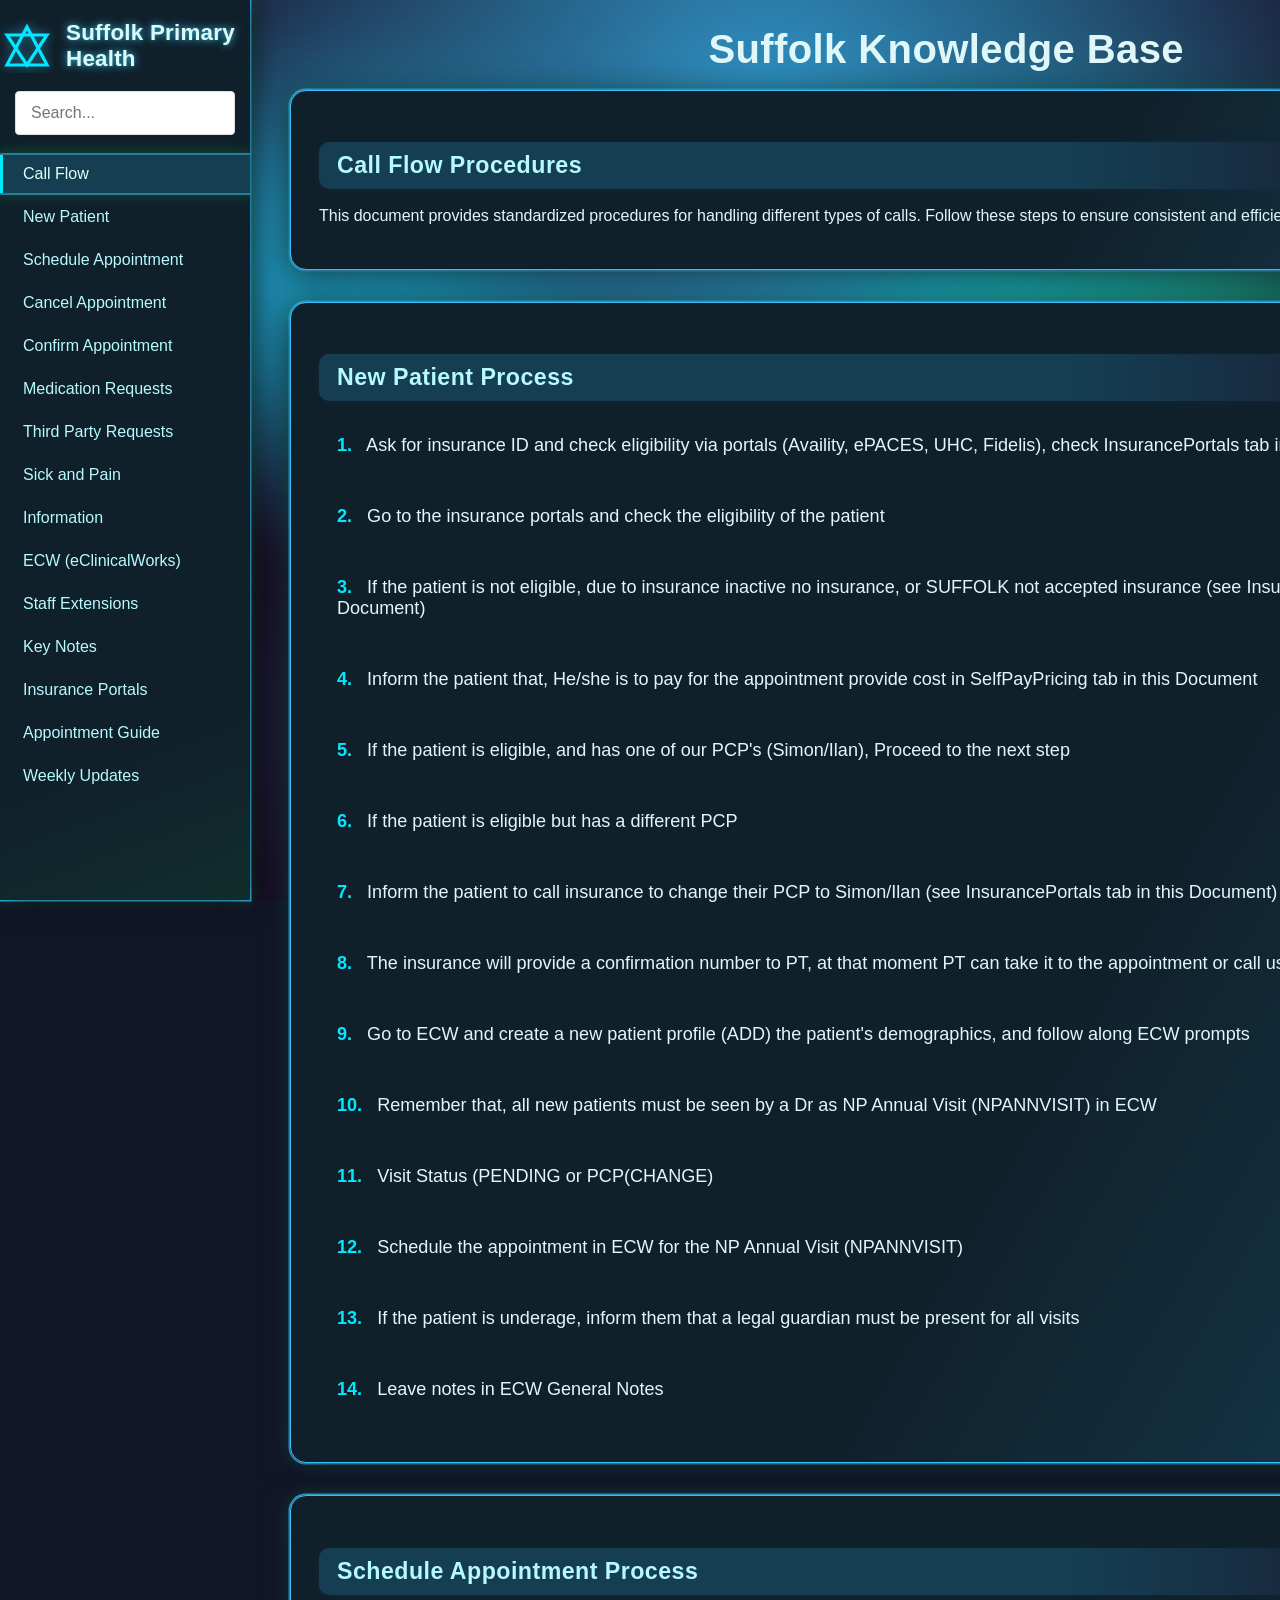
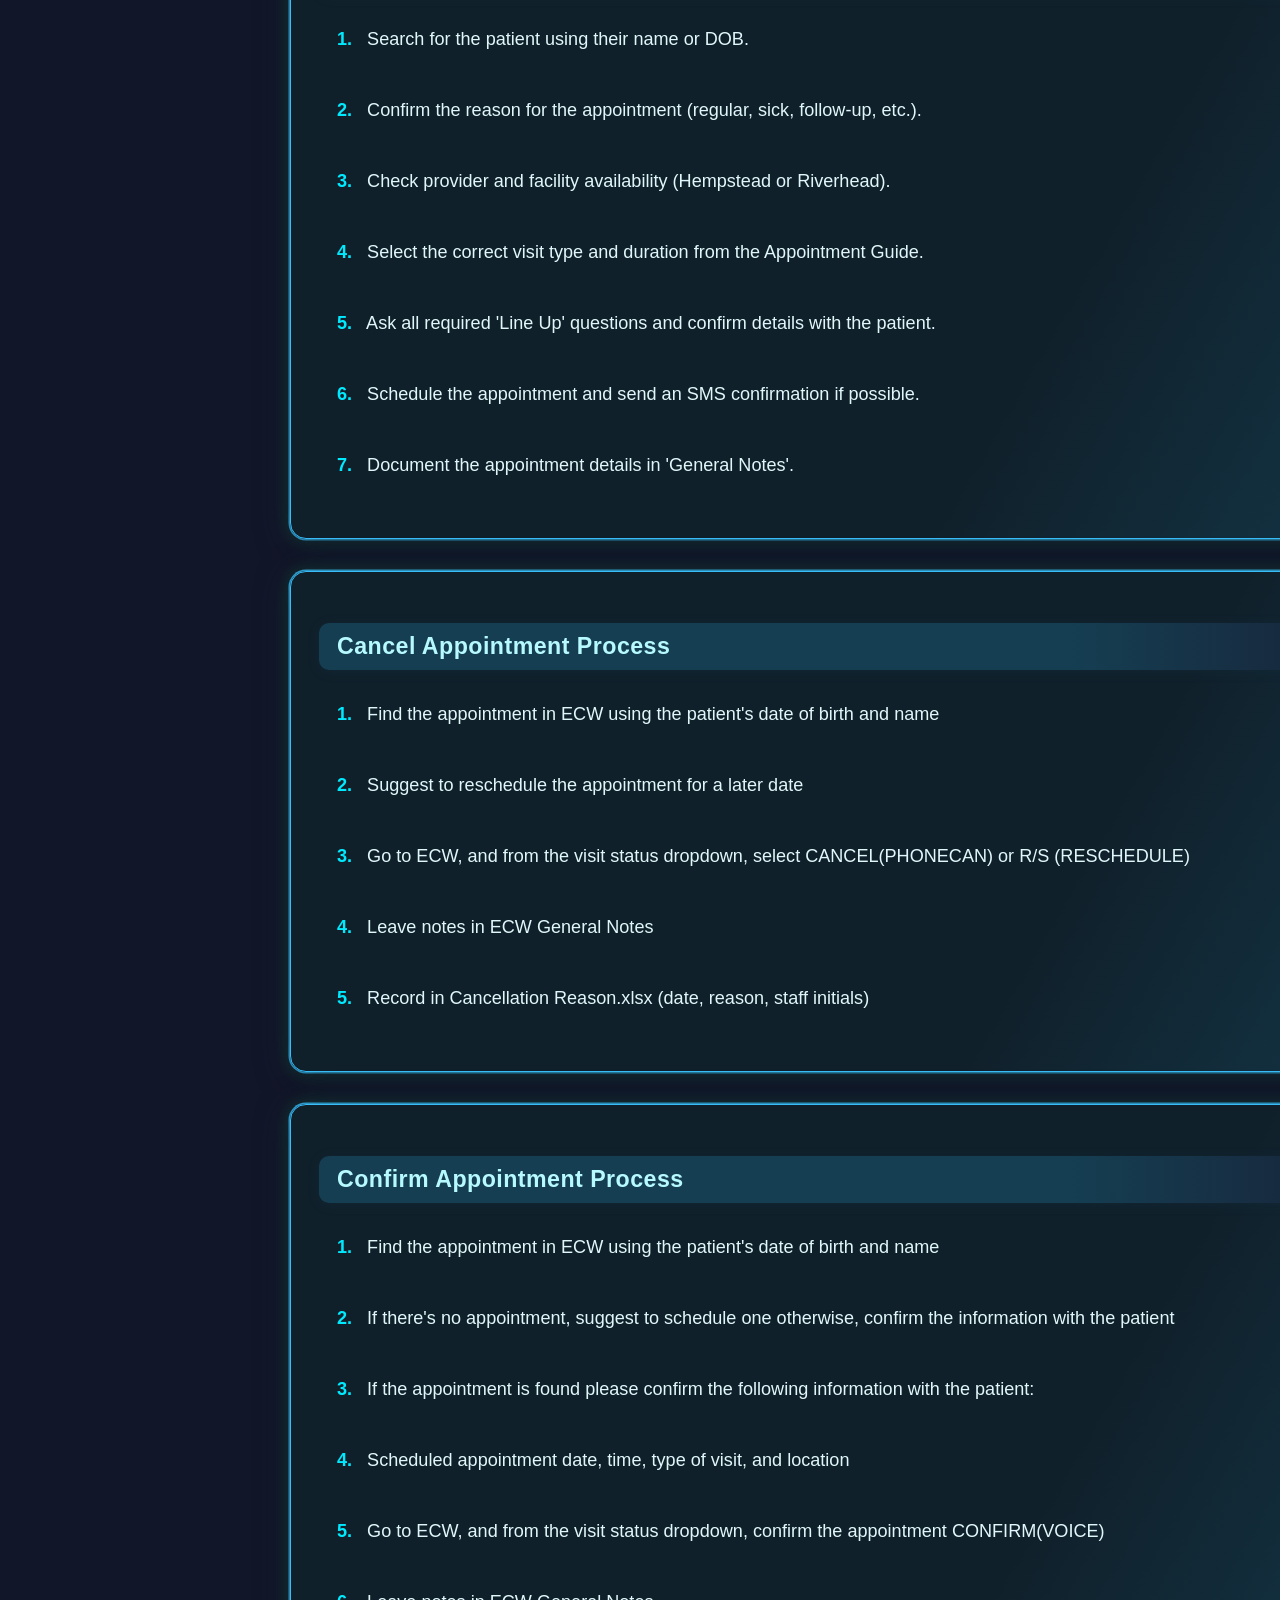
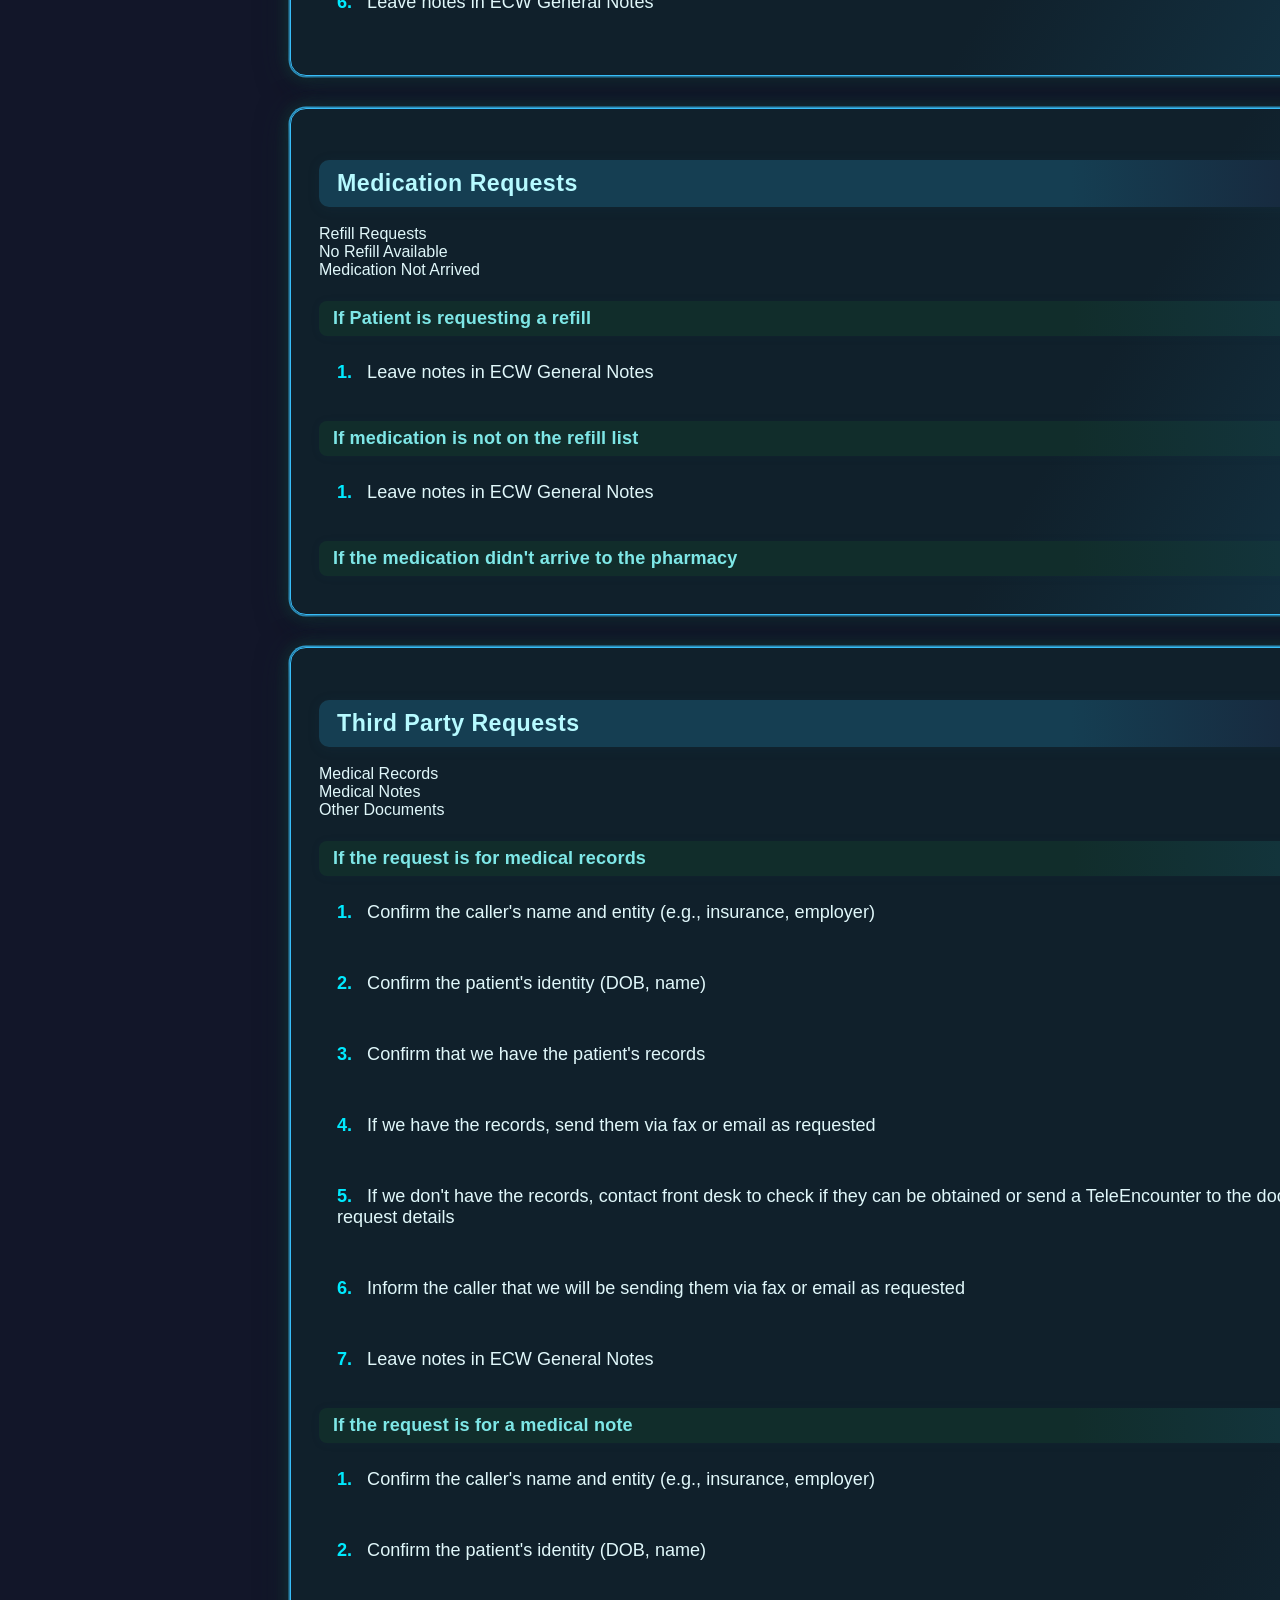
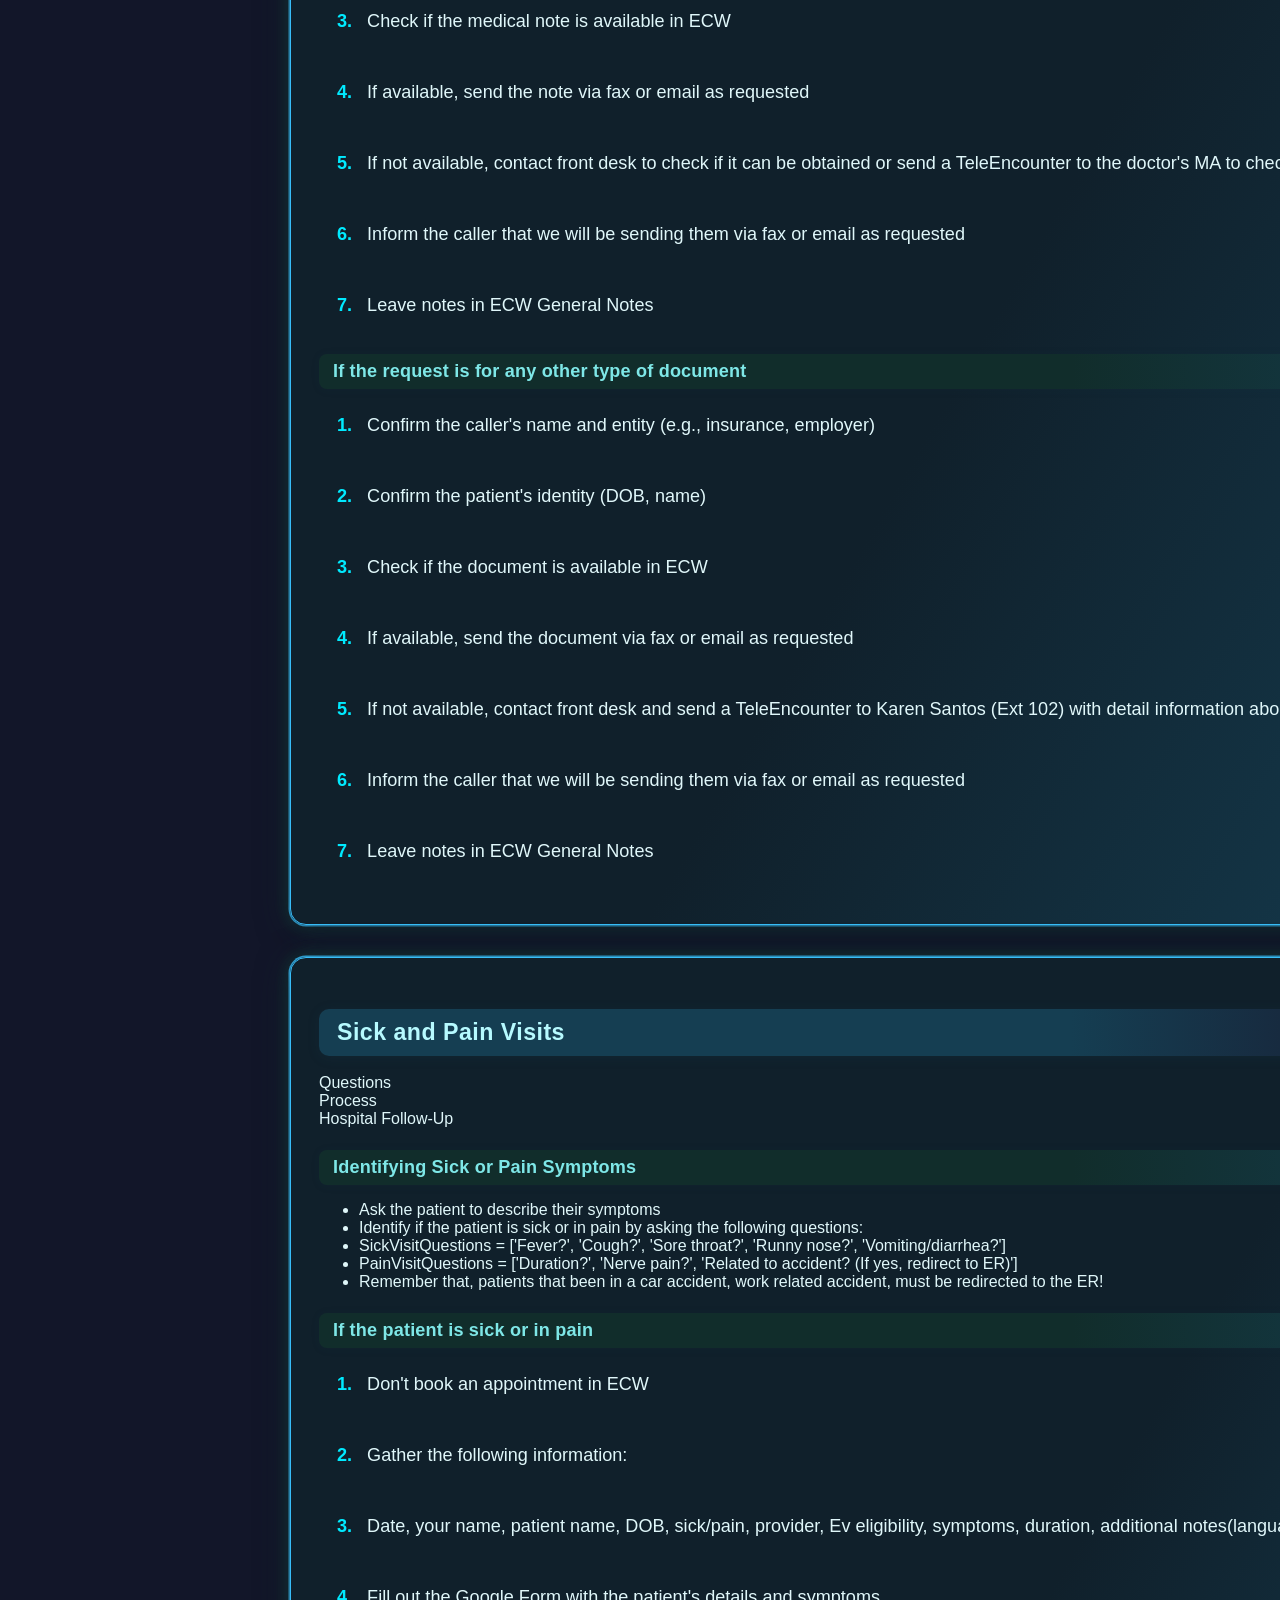
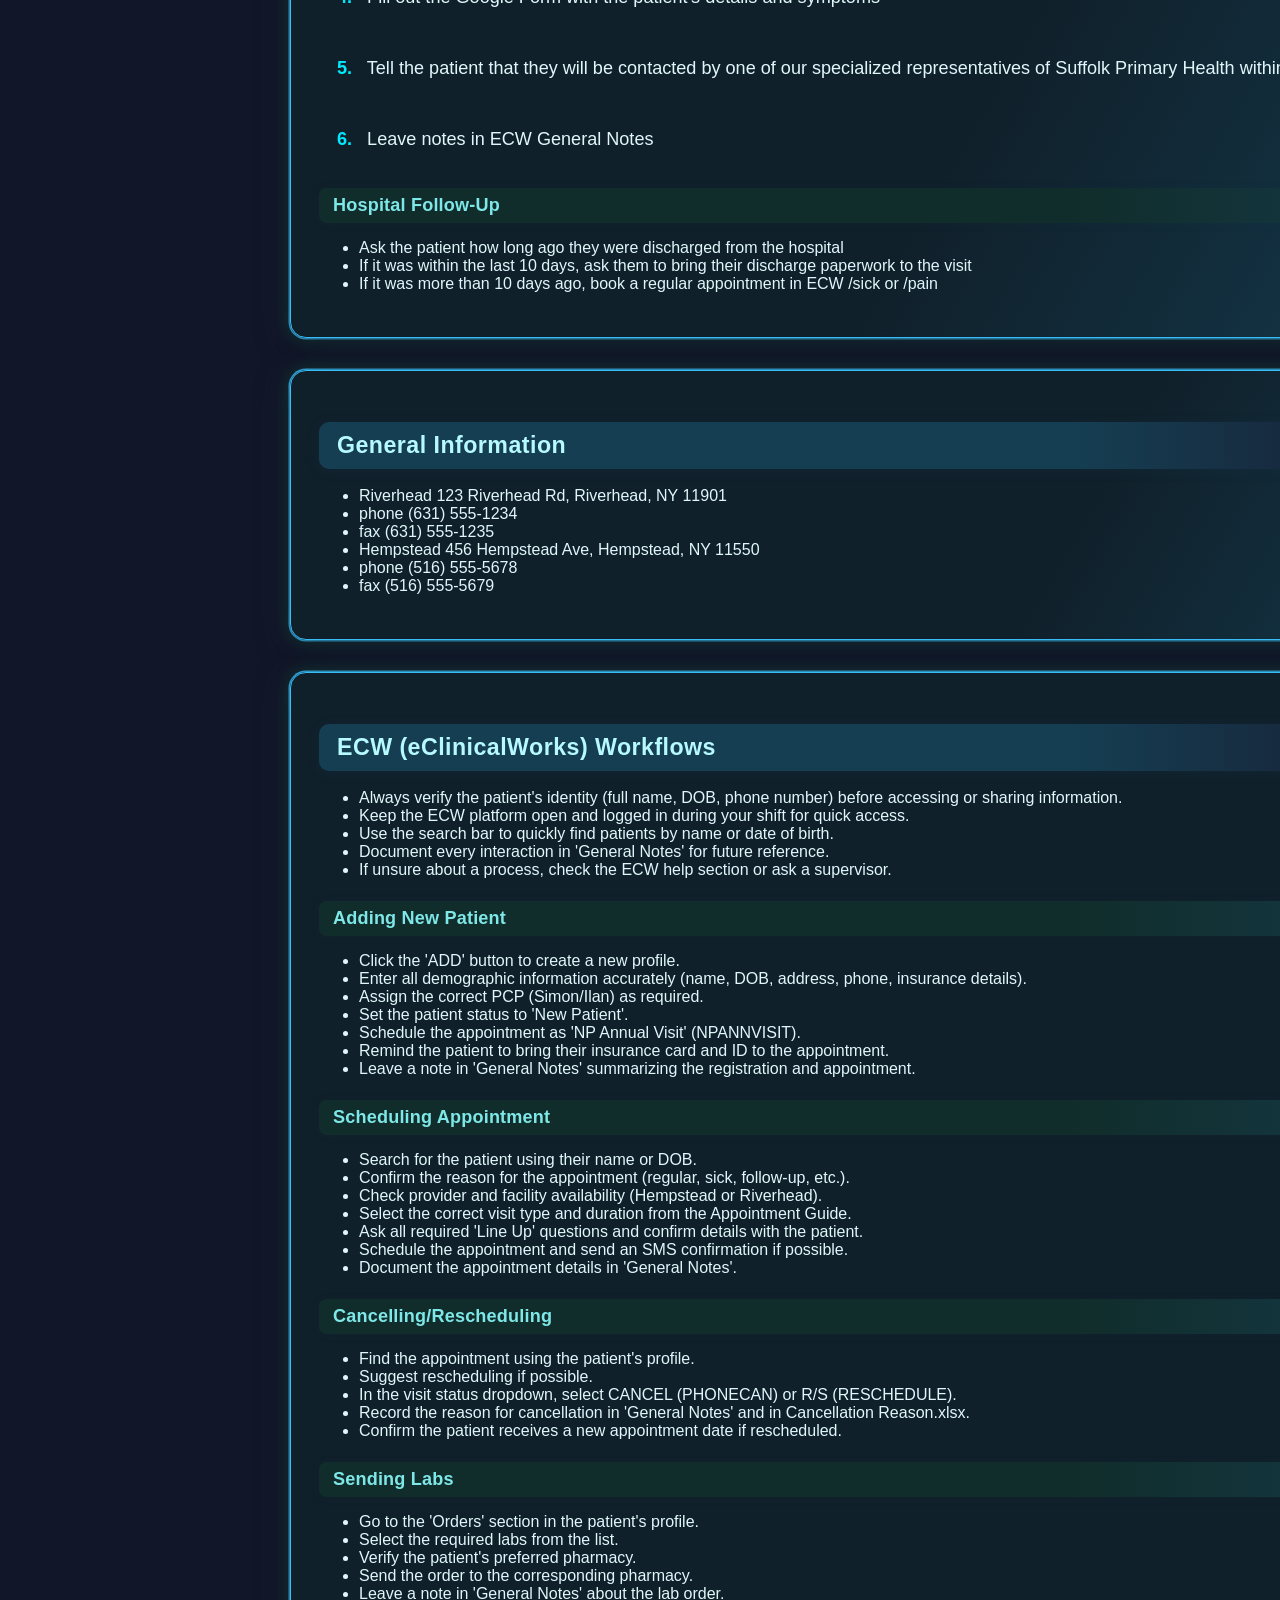
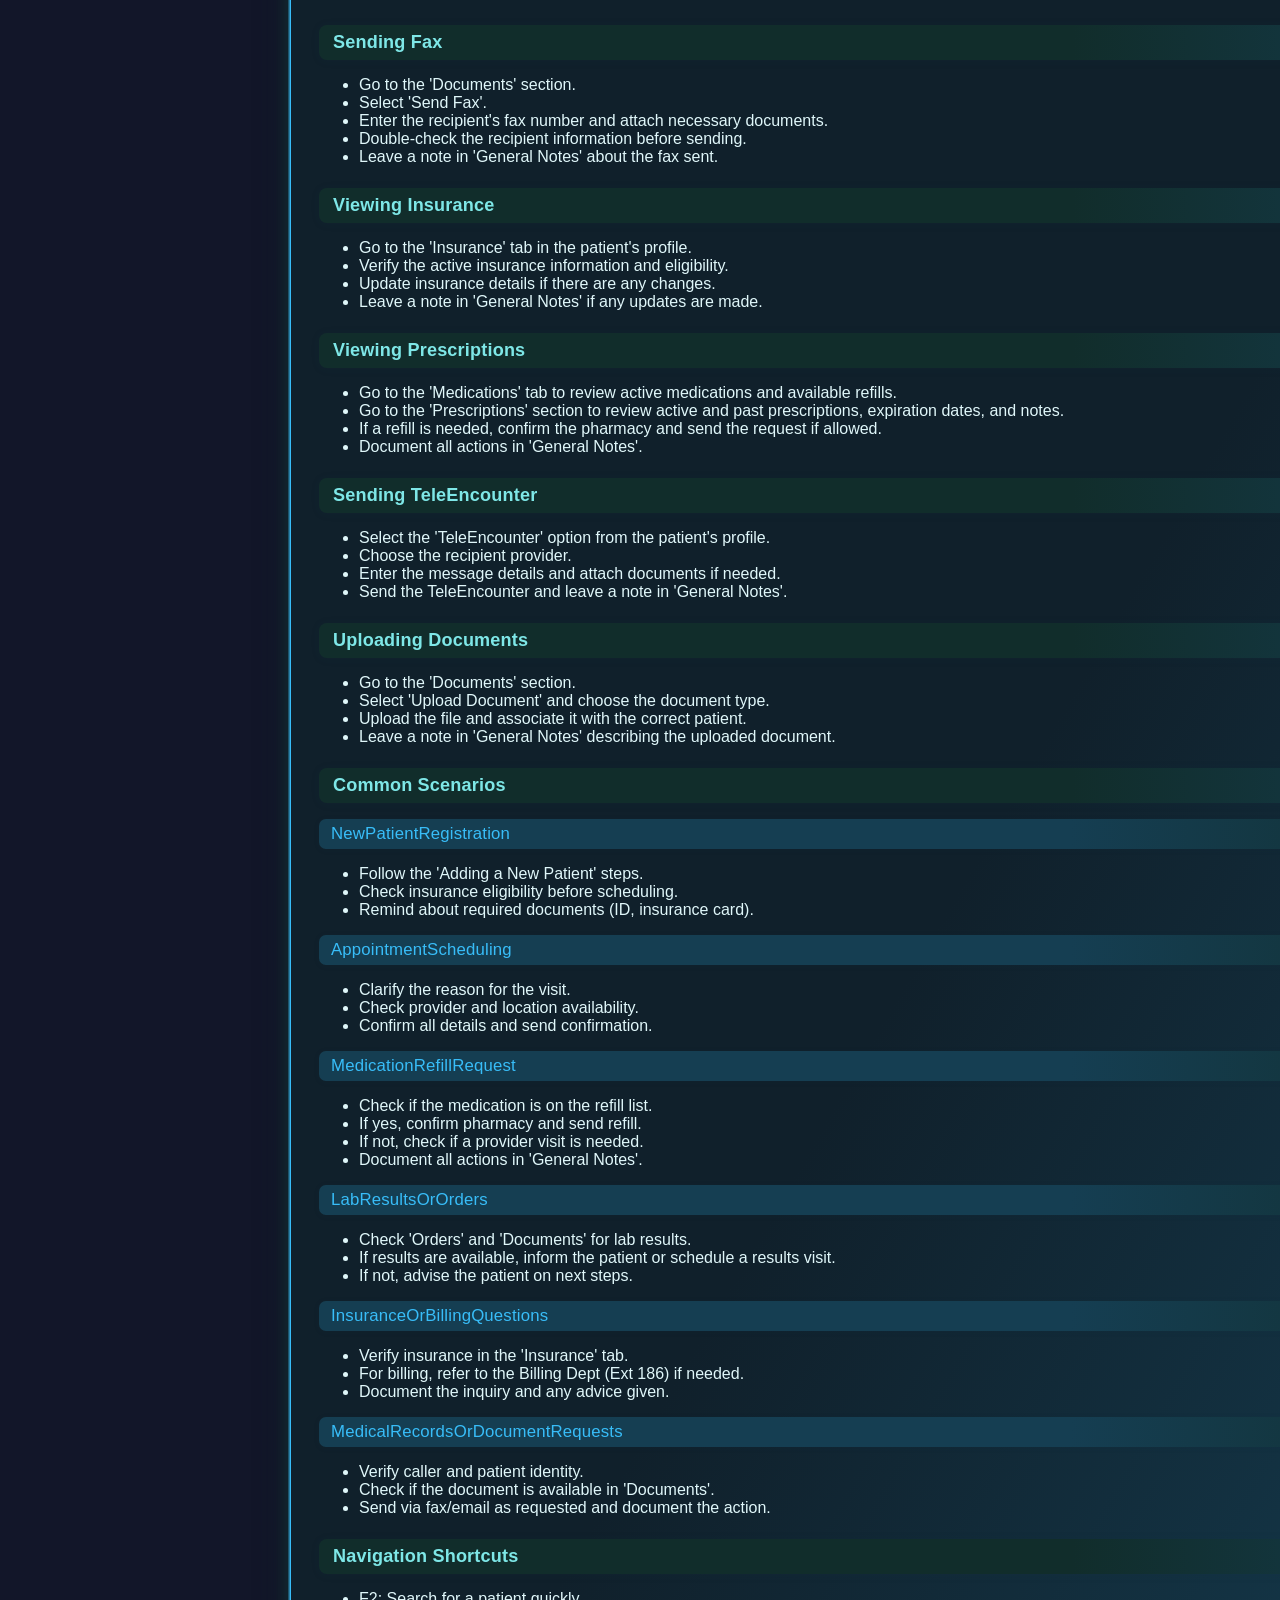
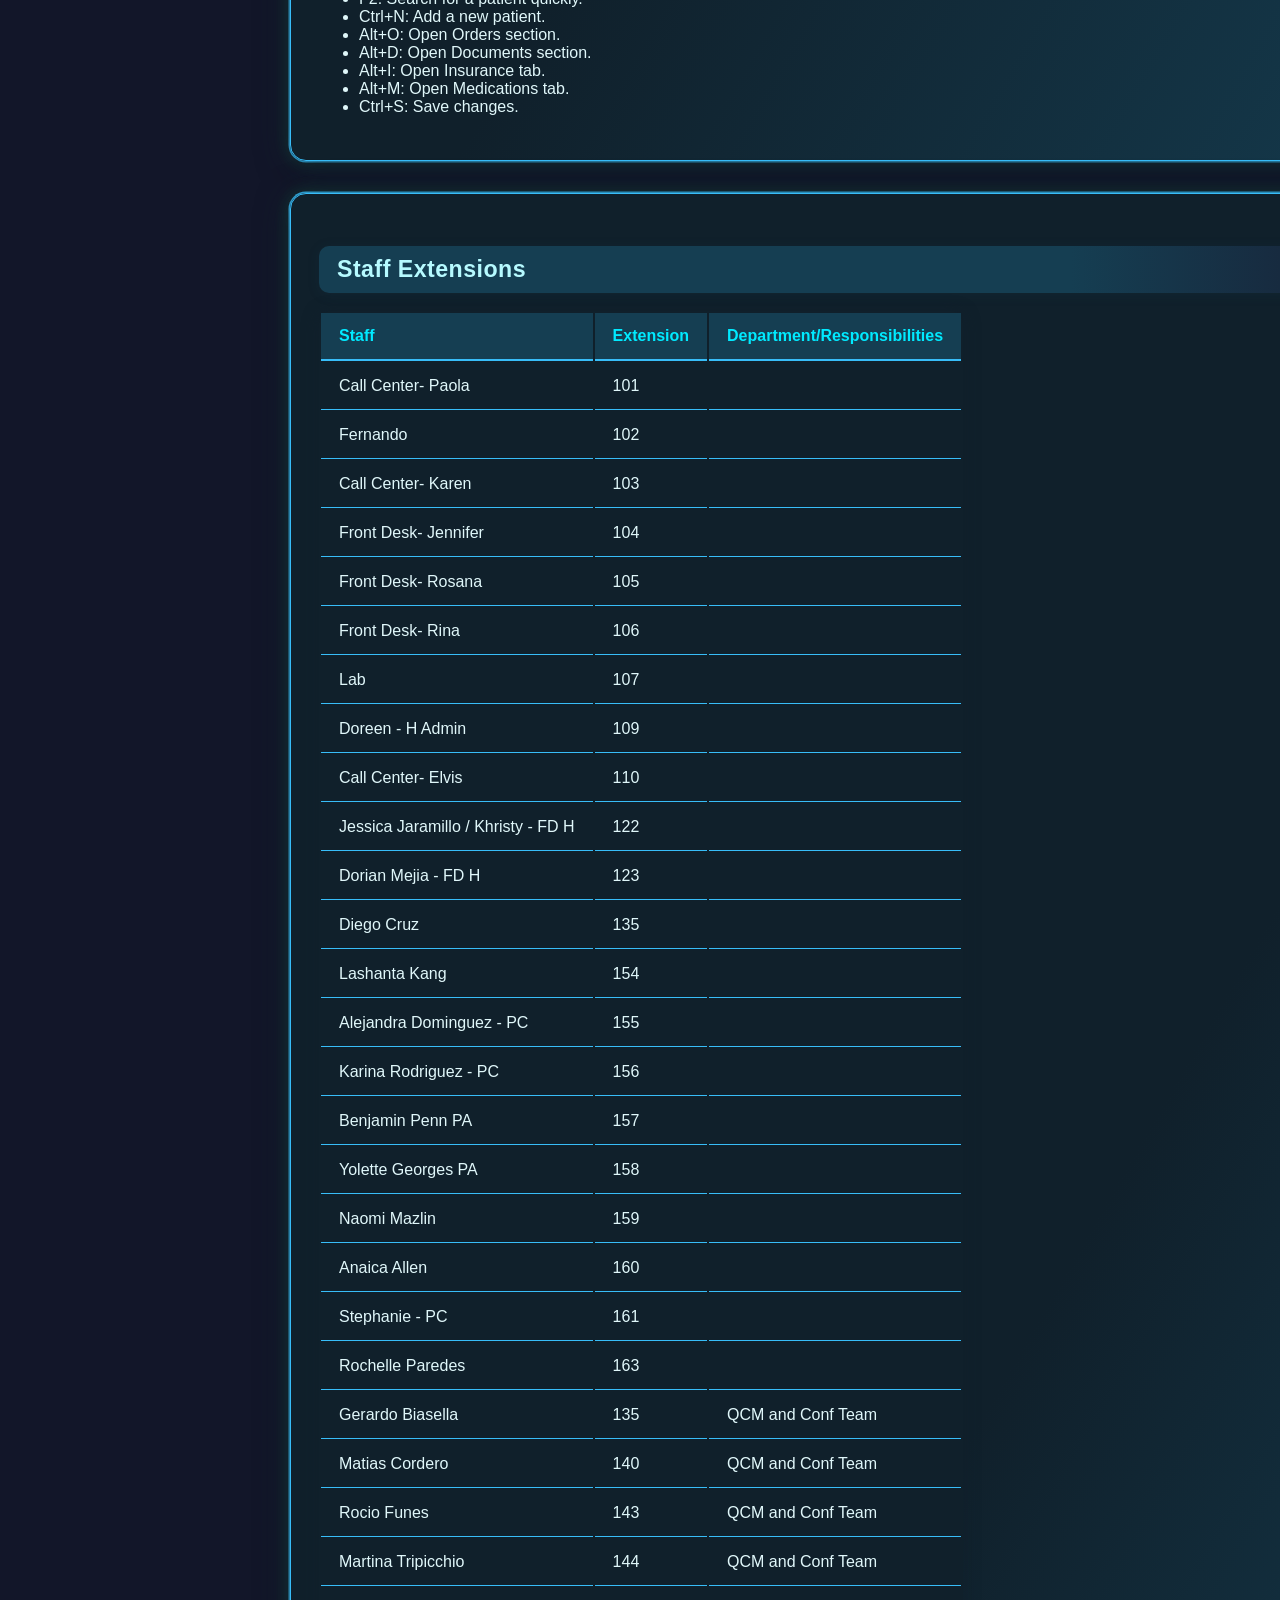
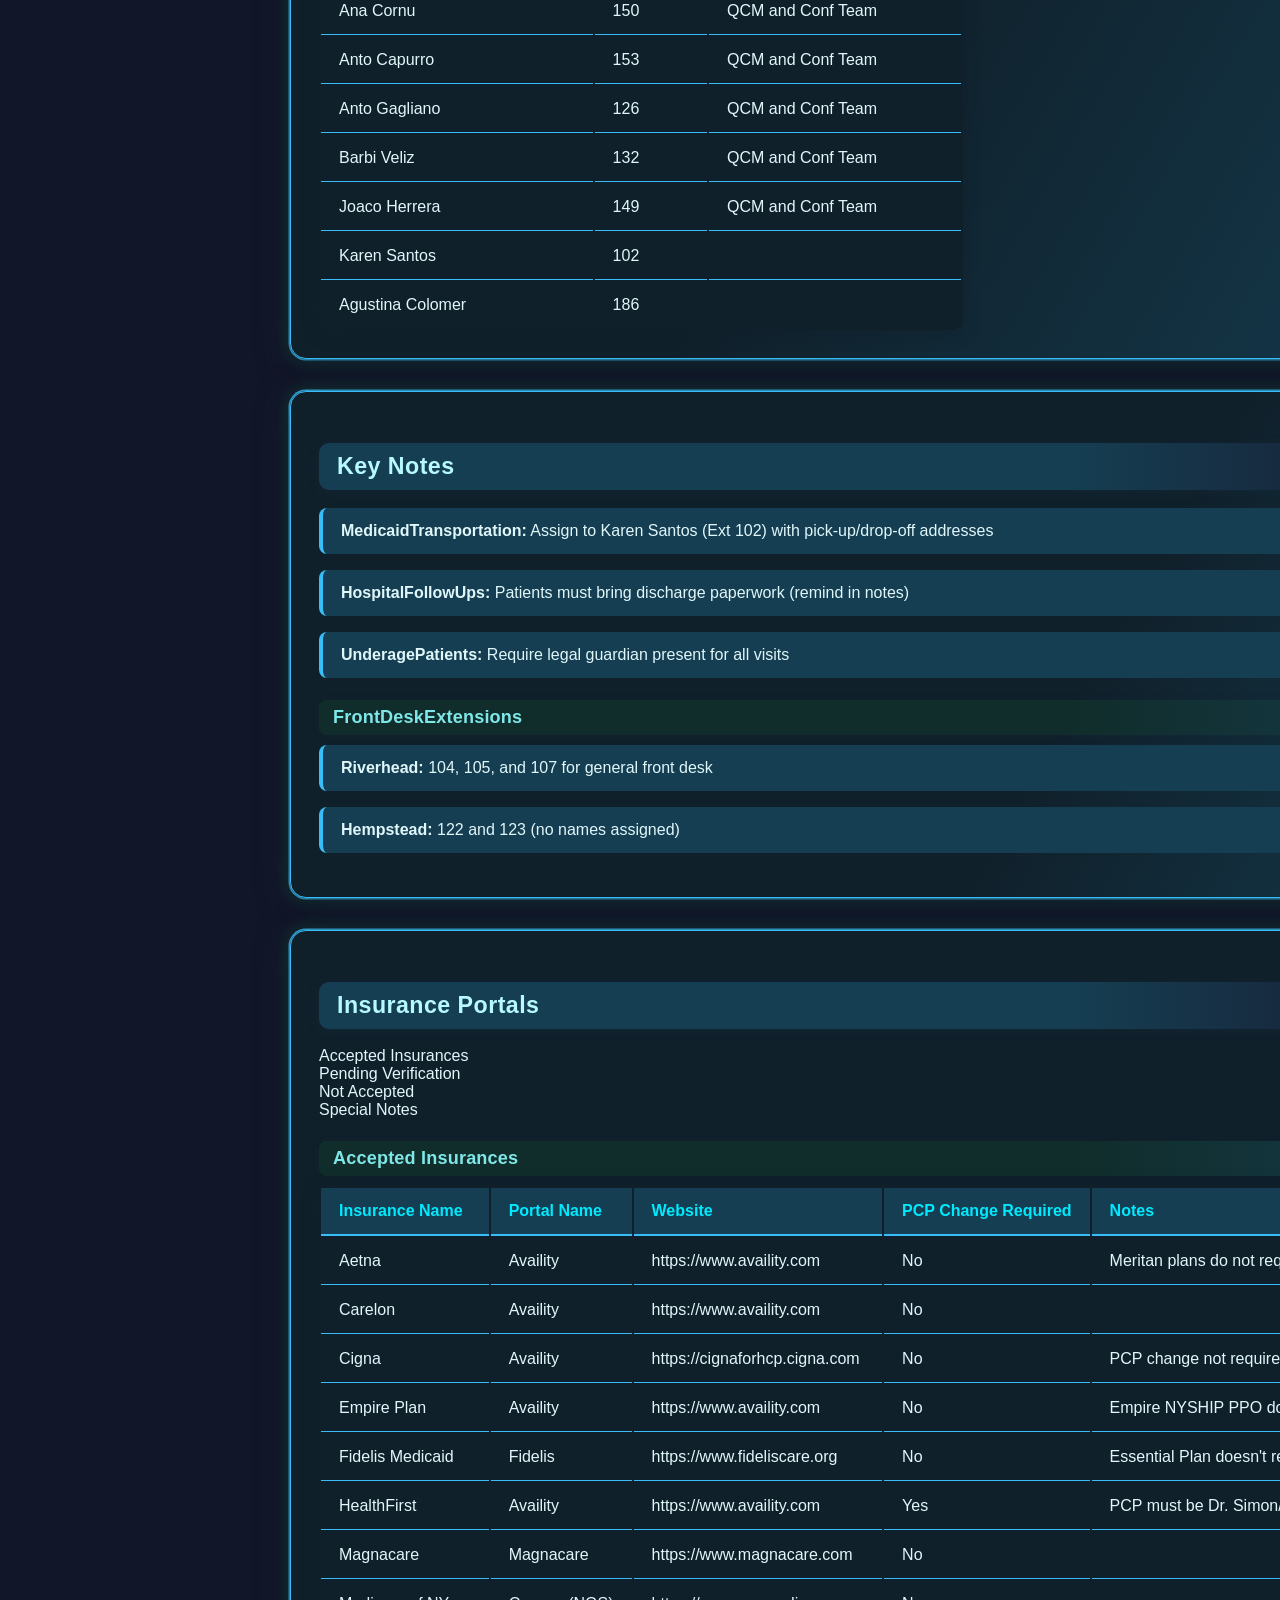
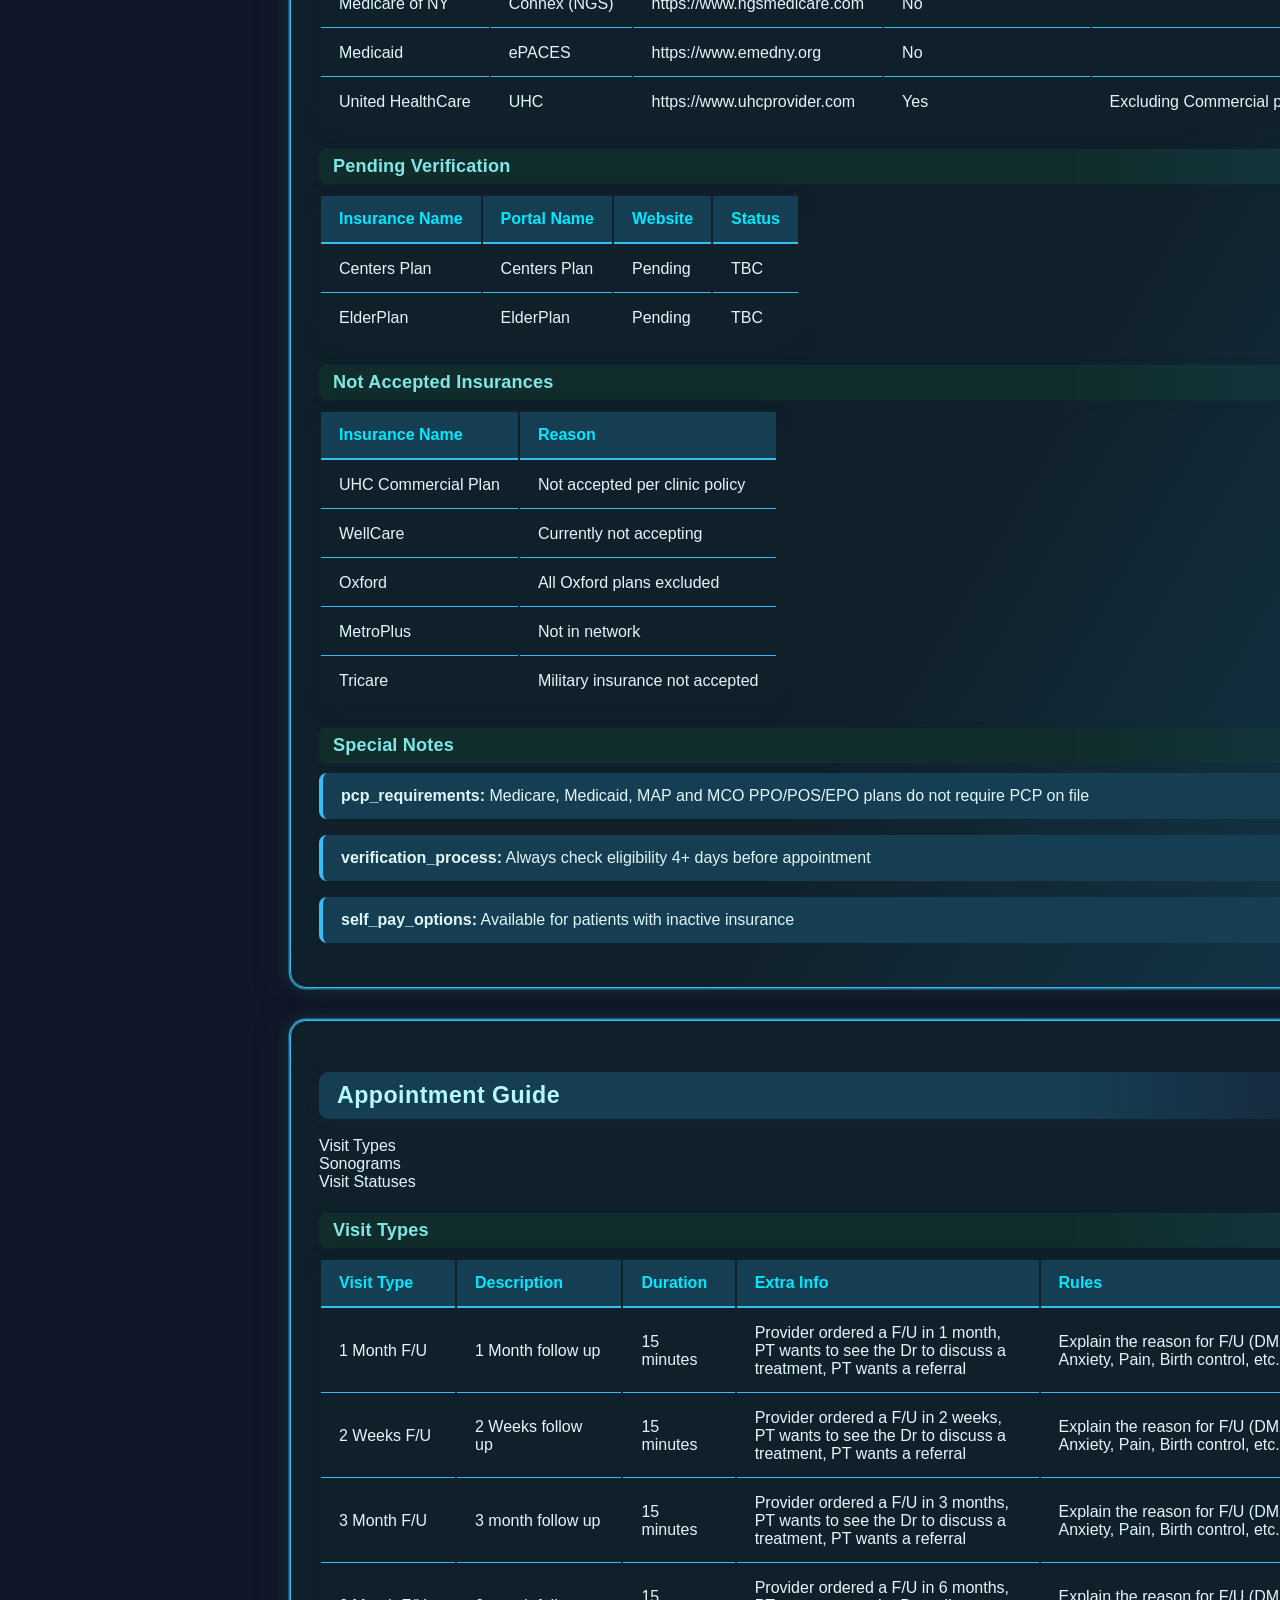
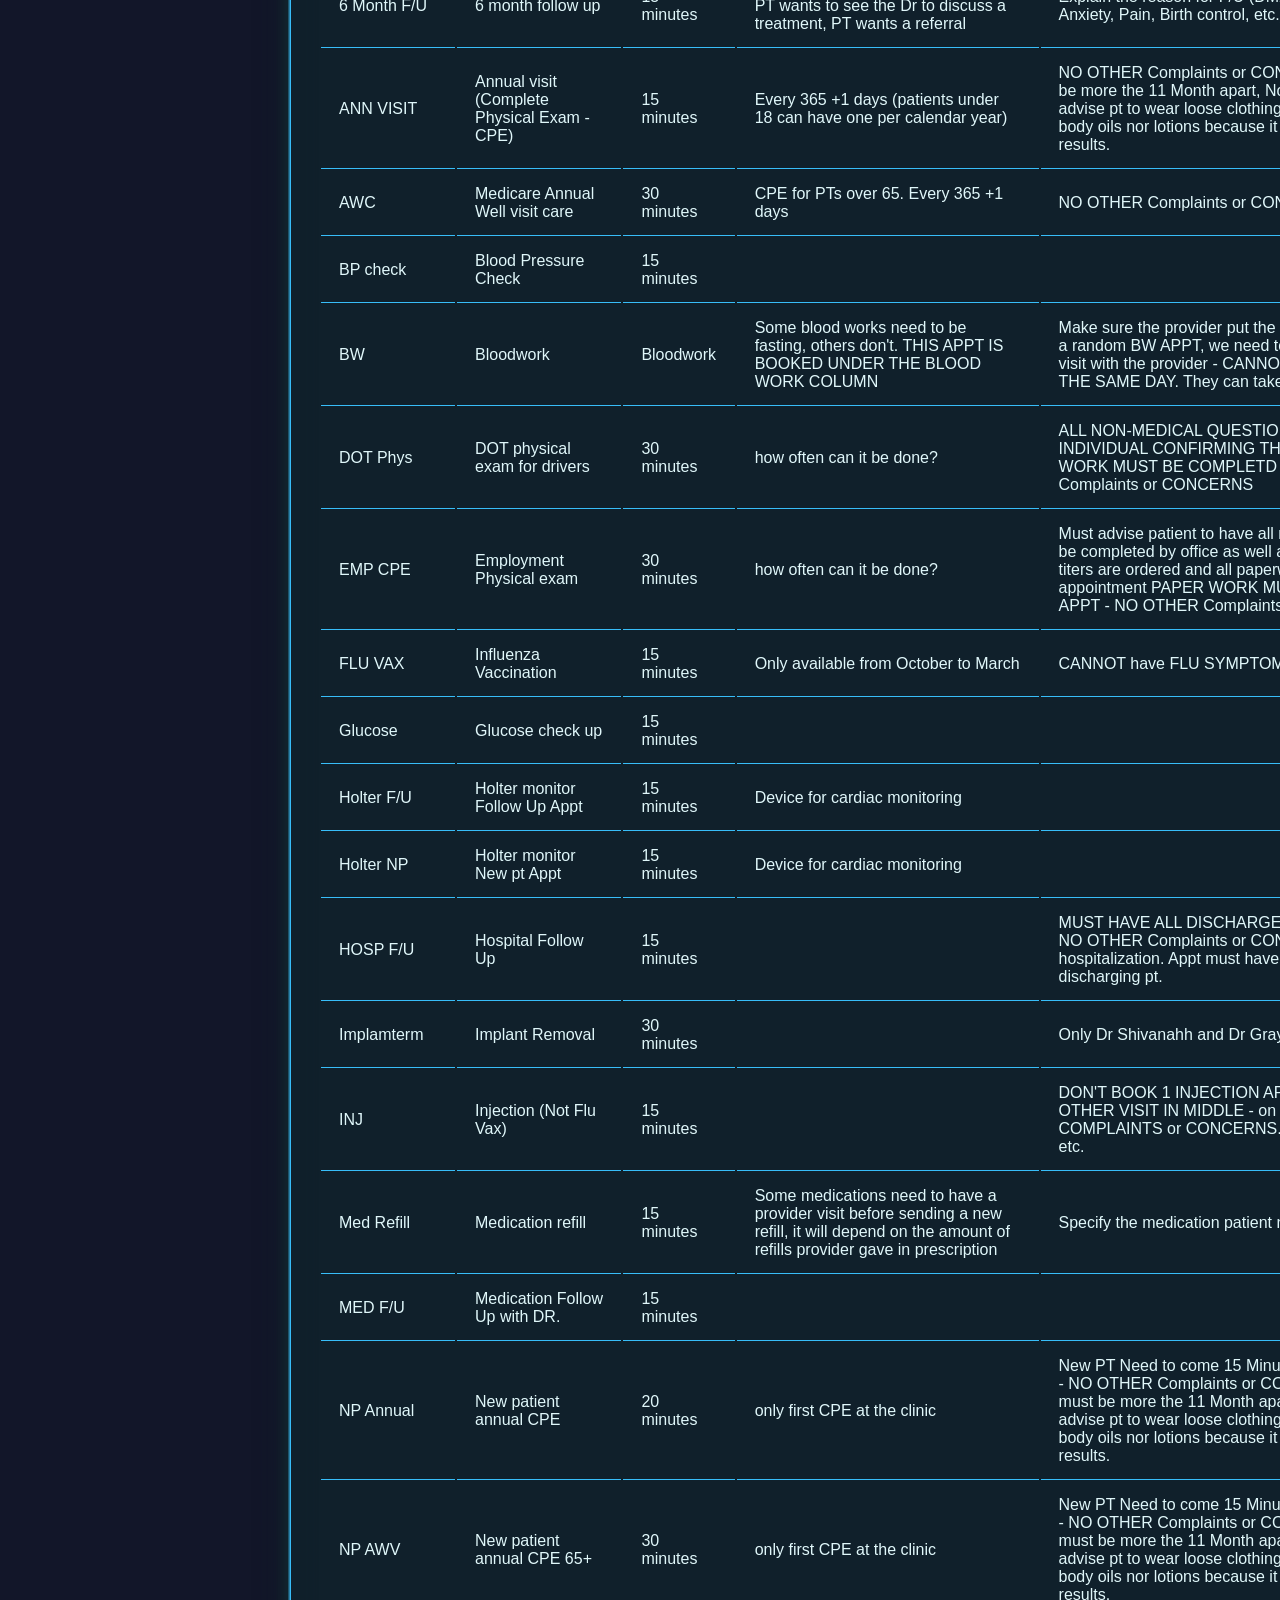
<file: Suffolk_kb_html.html>
<!DOCTYPE html>
<html lang="en">
<head>
    <meta charset="UTF-8">
    <meta name="viewport" content="width=device-width, initial-scale=1.0">
    <title>Suffolk Knowledge Base</title>
    <style>
        :root {
            --primary-color: #232946;
            --secondary-color: #3e5c76;
            --accent-color: #f43f5e;
            --light-color: #f5f7fa;
            --dark-color: #121629;
            --success-color: #22c55e;
            --warning-color: #f59e0b;
            --neon-blue: #00eaff;
            --neon-purple: #a259ff;
            --neon-pink: #ff4ecd;
        }
        
        body {
            font-family: 'Inter', 'Segoe UI', Tahoma, Geneva, Verdana, sans-serif;
            background-color: var(--dark-color);
            margin: 0;
            padding: 0;
            display: grid;
            grid-template-columns: 250px 1fr;
            min-height: 100vh;
        }
        
        /* Sidebar Styles */
        #sidebar {
            background: linear-gradient(160deg, #10202b 80%, #112d2b 100%);
            box-shadow: 2px 0 24px 0 #000a, 0 0 0 1.5px #38bdf8, 0 0 12px 2px #22c55e44;
            position: sticky;
            top: 0;
            height: 100vh;
            z-index: 10;
            overflow-y: auto;
            transition: box-shadow 0.2s;
        }
        
        #sidebar h2 {
            display: flex;
            align-items: center;
            gap: 12px;
            font-family: 'Orbitron', sans-serif;
            font-size: 1.4rem;
            color: #e0f7fa;
            text-shadow: 0 0 8px #38bdf8, 0 0 2px #22c55e88;
            border-bottom: none;
            margin-bottom: 18px;
        }
        
        .star-of-david {
            width: 54px;
            height: 54px;
            display: inline-block;
        }
        
        .star-of-david svg polygon, .star-of-david svg polyline {
            stroke: #00eaff;
            filter: drop-shadow(0 0 6px #38bdf888);
        }
        
        .sidebar-menu {
            list-style: none;
            padding: 0;
            margin: 0;
        }
        
        .sidebar-menu li {
            margin-bottom: 5px;
        }
        
        .sidebar-menu a, .menu-toggle {
            color: #b6faff;
            background: transparent;
            display: block;
            padding: 10px 20px;
            text-decoration: none;
            transition: all 0.3s;
            border-left: 3px solid transparent;
            font-family: 'Inter', 'Segoe UI', sans-serif;
            font-size: 1rem;
        }
        
        .sidebar-menu a:hover, .sidebar-menu a.active, .menu-toggle.active {
            background: #153e52;
            color: #e0fff7;
            box-shadow: 0 0 0 2px #38bdf888, 0 0 12px 2px #22c55e44;
            border-left: 3px solid #00eaff;
        }
        
        .sidebar-submenu {
            list-style: none;
            padding-left: 20px;
            display: none;
        }
        
        .sidebar-submenu.show {
            display: block;
        }
        
        .sidebar-submenu a {
            color: #a7f3d0;
            padding: 8px 20px 8px 15px;
            font-size: 0.95rem;
            opacity: 0.9;
        }
        
        .menu-toggle {
            display: flex;
            justify-content: space-between;
            align-items: center;
            cursor: pointer;
            padding: 10px 20px;
            color: var(--light-color);
        }
        
        .menu-toggle::after {
            content: "▾";
            transition: transform 0.3s;
        }
        
        .menu-toggle.active::after {
            transform: rotate(180deg);
        }
        
        /* Main Content Styles */
        #main-content {
            padding: 0 40px 40px 40px;
            max-width: 1400px;
            margin: 0 auto;
            width: 100%;
            box-sizing: border-box;
        }
        
        .section {
            background: linear-gradient(120deg, #10202b 60%, #153e52 100%);
            border: 1.5px solid #38bdf8;
            box-shadow: 0 4px 32px 0 #10202bcc, 0 0 0 1.5px #38bdf8, 0 0 16px 2px #22c55e33;
            color: #e0f7fa;
            border-radius: 16px;
            margin-bottom: 32px;
            padding: 32px 28px 28px 28px;
            max-width: 1400px;
            width: 98vw;
            margin-left: auto;
            margin-right: auto;
        }
        
        h1, h2, h3, h4 {
            color: #e0f7fa;
            font-family: 'Inter', 'Segoe UI', sans-serif;
            font-weight: 700;
            letter-spacing: 0.01em;
        }
        
        h1 {
            font-size: 2.5rem;
            margin-bottom: 18px;
            text-align: center;
        }
        
        h2 {
            font-size: 1.5rem;
            margin-bottom: 12px;
        }
        
        h3 {
            font-size: 1.15rem;
            margin-top: 25px;
            margin-bottom: 8px;
        }
        
        /* Resalta las categorías (h2) y subcategorías (h3, h4) de forma suave y moderna */
        .section h2 {
            background: linear-gradient(90deg, #153e52 60%, #1a1026 100%);
            color: #b6faff;
            border-radius: 10px;
            padding: 10px 22px 10px 18px;
            margin-bottom: 18px;
            font-size: 1.45rem;
            box-shadow: 0 2px 12px 0 #153e5233;
            letter-spacing: 0.02em;
        }
        .section h3 {
            background: linear-gradient(90deg, #112d2b 60%, #153e52 100%);
            color: #7ee7e7;
            border-radius: 8px;
            padding: 7px 16px 7px 14px;
            margin-top: 22px;
            margin-bottom: 10px;
            font-size: 1.13rem;
            font-weight: 600;
            box-shadow: 0 1px 8px 0 #153e521a;
        }
        .section h4 {
            background: linear-gradient(90deg, #153e52 60%, #112d2b 100%);
            color: #38bdf8;
            border-radius: 7px;
            padding: 5px 12px 5px 12px;
            margin-top: 16px;
            margin-bottom: 7px;
            font-size: 1.05rem;
            font-weight: 500;
            box-shadow: 0 1px 6px 0 #153e5212;
        }
        
        .step, .note, .warning, .success {
            background: #153e52;
            color: #e0f7fa;
            border-left: 4px solid #00eaff;
        }
        
        .note {
            background: #153e52;
            border-left: 4px solid #38bdf8;
            color: #e0f7fa;
            margin-bottom: 16px;
            padding: 14px 18px;
            border-radius: 8px;
        }
        .warning {
            background: #153e52;
            border-left: 4px solid #0ea5e9;
            color: #e0f7fa;
            margin-bottom: 16px;
            padding: 14px 18px;
            border-radius: 8px;
        }
        .success {
            background: #153e52;
            border-left: 4px solid #22c55e;
            color: #e0f7fa;
            margin-bottom: 16px;
            padding: 14px 18px;
            border-radius: 8px;
        }
        
        table {
            background: #10202b;
            color: #e0f7fa;
            border-radius: 12px;
            box-shadow: 0 2px 16px 0 #10202baa;
        }
        
        th, td {
            padding: 14px 18px;
            text-align: left;
        }
        
        th {
            background: #153e52;
            color: #00eaff;
            border-bottom: 2px solid #38bdf8;
        }
        
        td {
            background: #10202b;
            border-bottom: 1px solid #38bdf8;
        }
        
        tr:last-child td {
            border-bottom: none;
        }
        
        tr:hover td {
            background: #153e52;
            color: #e0fff7;
        }
        
        /* Updates Section */
        .updates-container {
            max-height: 300px;
            overflow-y: auto;
            border: 1px solid #ddd;
            border-radius: 4px;
        }
        
        .update-item {
            padding: 15px;
            border-bottom: 1px solid #eee;
        }
        
        .update-item:last-child {
            border-bottom: none;
        }
        
        .update-date {
            font-weight: bold;
            color: var(--secondary-color);
            margin-bottom: 5px;
        }
        
        .update-content {
            margin-left: 20px;
        }
        
        /* Search Box */
        #search-box {
            width: calc(100% - 30px);
            padding: 12px 15px;
            border: 1px solid #ddd;
            border-radius: 4px;
            font-size: 1rem;
            margin: 0 15px 20px 15px;
            box-sizing: border-box;
        }
        
        /* Responsive Design */
        @media (max-width: 900px) {
            .tab-content {
                width: 100vw;
                margin-left: -8vw;
                margin-right: -8vw;
                padding-left: 4vw;
                padding-right: 4vw;
            }
            th, td {
                padding: 10px 6px;
                font-size: 0.97rem;
            }
            .section {
                width: 100vw;
                max-width: 100vw;
                margin-left: -8vw;
                margin-right: -8vw;
                padding-left: 4vw;
                padding-right: 4vw;
            }
        }
        
        @media (max-width: 900px) {
            body {
                grid-template-columns: 1fr;
            }
            #sidebar {
                height: auto;
                position: relative;
            }
            #main-content {
                padding: 0 10px 20px 10px;
            }
        }
        
        .liquid-bg {
            position: fixed;
            inset: 0;
            z-index: -9;
            pointer-events: none;
            user-select: none;
        }
        
        body::before {
            content: '';
            position: fixed;
            inset: 0;
            z-index: -10;
            pointer-events: none;
            user-select: none;
            background: 
                radial-gradient(ellipse at 60% 15%, #38bdf8cc 0%, #1a1026 60%),
                radial-gradient(ellipse at 20% 80%, #00eaff99 0%, #1a102600 60%),
                radial-gradient(ellipse at 80% 80%, #22c55e66 0%, #1a102600 60%),
                linear-gradient(120deg, #1a1026 0%, #0e2236 100%);
            opacity: 0.98;
            animation: dune-aurora-move 22s linear infinite alternate;
        }
        @keyframes dune-aurora-move {
            0% { filter: blur(0px) brightness(1.1) saturate(1.2); }
            100% { filter: blur(3px) brightness(1.15) saturate(1.3); }
        }
        .aurora {
            position: fixed;
            top: 0; left: 0; width: 100vw; height: 100vh;
            pointer-events: none;
            z-index: -8;
            overflow: hidden;
        }
        .aurora span {
            position: absolute;
            border-radius: 50%;
            filter: blur(80px);
            opacity: 0.6;
            mix-blend-mode: lighten;
            animation: dune-aurora-float 28s ease-in-out infinite alternate;
        }
        .aurora .a1 { left: 8vw; top: 12vh; width: 420px; height: 320px; background: linear-gradient(135deg, #38bdf8 0%, #00eaff 100%); animation-delay: 0s; }
        .aurora .a2 { left: 65vw; top: 18vh; width: 540px; height: 370px; background: linear-gradient(120deg, #00eaff 0%, #22c55e 100%); animation-delay: 5s; }
        .aurora .a3 { left: 28vw; top: 65vh; width: 370px; height: 270px; background: linear-gradient(120deg, #38bdf8 0%, #0ea5e9 100%); animation-delay: 10s; }
        .aurora .a4 { left: 82vw; top: 75vh; width: 320px; height: 220px; background: linear-gradient(120deg, #22c55e 0%, #38bdf8 100%); animation-delay: 14s; }
        .aurora .a5 { left: 48vw; top: 85vh; width: 420px; height: 320px; background: linear-gradient(120deg, #0ea5e9 0%, #2dd4bf 100%); animation-delay: 18s; }
        @keyframes dune-aurora-float {
            0% { transform: translateY(0) scale(1); opacity: 0.6; }
            100% { transform: translateY(-60px) scale(1.12); opacity: 0.85; }
        }

        /* Quitar highlight de los pasos principales (step) y dejarlo solo en .note, .warning, .success */
        .step {
            background: transparent !important;
            color: #e0f7fa;
            border-left: none !important;
            box-shadow: none !important;
            margin-bottom: 18px;
            padding: 16px 18px;
            font-size: 1.13rem;
        }
        .step .step-number {
            color: #00eaff;
            font-weight: bold;
            margin-right: 10px;
        }
    </style>
</head>
<body>
    <div class="aurora">
        <span class="a1"></span>
        <span class="a2"></span>
        <span class="a3"></span>
        <span class="a4"></span>
        <span class="a5"></span>
    </div>
    <!-- Sidebar Navigation -->
    <div id="sidebar">
        <h2>
            <span class="star-of-david" style="width:54px;height:54px;min-width:54px;min-height:54px;">
                <svg viewBox="0 0 54 54">
                    <polygon points="27,8 47,46 7,46" stroke="#ff4ecd" stroke-width="3.2" fill="none"/>
                    <polygon points="27,46 7,16 47,16" stroke="#fff176" stroke-width="3.2" fill="none"/>
                </svg>
            </span>
            Suffolk Primary Health
        </h2>
        <input type="text" id="search-box" placeholder="Search...">
        <ul class="sidebar-menu">
            <li><a href="#call-flow" class="active">Call Flow</a></li>
            <li><a href="#new-patient">New Patient</a></li>
            <li><a href="#schedule-appointment">Schedule Appointment</a></li>
            <li><a href="#cancel-appointment">Cancel Appointment</a></li>
            <li><a href="#confirm-appointment">Confirm Appointment</a></li>
            <li><a href="#medication-requests">Medication Requests</a></li>
            <li><a href="#third-party-requests">Third Party Requests</a></li>
            <li><a href="#sick-and-pain">Sick and Pain</a></li>
            <li><a href="#information">Information</a></li>
            <li><a href="#ecw">ECW (eClinicalWorks)</a></li>
            <li><a href="#staff-extensions">Staff Extensions</a></li>
            <li><a href="#key-notes">Key Notes</a></li>
            <li><a href="#insurance-portals">Insurance Portals</a></li>
            <li><a href="#appointment-guide">Appointment Guide</a></li>
            <li><a href="#weekly-updates">Weekly Updates</a></li>
        </ul>
    </div>

    <!-- Main Content -->
    <div id="main-content">
        <h1>Suffolk Knowledge Base</h1>
        
        <div class="section" id="call-flow">
            <h2>Call Flow Procedures</h2>
            <p>This document provides standardized procedures for handling different types of calls. Follow these steps to ensure consistent and efficient call handling.</p>
        </div>
        
        <!-- New Patient Section -->
        <div class="section" id="new-patient">
            <h2>New Patient Process</h2>
            <div id="np-steps-container"></div>
        </div>
        <!-- Schedule Appointment Section -->
        <div class="section" id="schedule-appointment">
            <h2>Schedule Appointment Process</h2>
            <div id="schedule-steps-container"></div>
        </div>
        <!-- Cancel Appointment Section -->
        <div class="section" id="cancel-appointment">
            <h2>Cancel Appointment Process</h2>
            <div id="cancel-steps-container"></div>
        </div>
        <!-- Confirm Appointment Section -->
        <div class="section" id="confirm-appointment">
            <h2>Confirm Appointment Process</h2>
            <div id="confirm-steps-container"></div>
        </div>
        
        <!-- Medication Requests Section -->
        <div class="section" id="medication-requests">
            <h2>Medication Requests</h2>
            
            <div class="tabs">
                <div class="tab active" data-tab="med-refill">Refill Requests</div>
                <div class="tab" data-tab="med-no-refill">No Refill Available</div>
                <div class="tab" data-tab="med-not-arrived">Medication Not Arrived</div>
            </div>
            
            <div id="med-refill" class="tab-content active">
                <h3>If Patient is requesting a refill</h3>
                <div id="med-refill-container"></div>
            </div>
            
            <div id="med-no-refill" class="tab-content">
                <h3>If medication is not on the refill list</h3>
                <div id="med-no-refill-container"></div>
            </div>
            
            <div id="med-not-arrived" class="tab-content">
                <h3>If the medication didn't arrive to the pharmacy</h3>
                <div id="med-not-arrived-container"></div>
            </div>
        </div>
        
        <!-- Third Party Requests Section -->
        <div class="section" id="third-party-requests">
            <h2>Third Party Requests</h2>
            
            <div class="tabs">
                <div class="tab active" data-tab="medical-records">Medical Records</div>
                <div class="tab" data-tab="medical-notes">Medical Notes</div>
                <div class="tab" data-tab="other-documents">Other Documents</div>
            </div>
            
            <div id="medical-records" class="tab-content active">
                <h3>If the request is for medical records</h3>
                <div id="medical-records-container"></div>
            </div>
            
            <div id="medical-notes" class="tab-content">
                <h3>If the request is for a medical note</h3>
                <div id="medical-notes-container"></div>
            </div>
            
            <div id="other-documents" class="tab-content">
                <h3>If the request is for any other type of document</h3>
                <div id="other-documents-container"></div>
            </div>
        </div>
        
        <!-- Sick and Pain Section -->
        <div class="section" id="sick-and-pain">
            <h2>Sick and Pain Visits</h2>
            
            <div class="tabs">
                <div class="tab active" data-tab="sick-pain-questions">Questions</div>
                <div class="tab" data-tab="sick-pain-process">Process</div>
                <div class="tab" data-tab="hospital-followup">Hospital Follow-Up</div>
            </div>
            
            <div id="sick-pain-questions" class="tab-content active">
                <h3>Identifying Sick or Pain Symptoms</h3>
                <div id="sick-pain-questions-container"></div>
            </div>
            
            <div id="sick-pain-process" class="tab-content">
                <h3>If the patient is sick or in pain</h3>
                <div id="sick-pain-process-container"></div>
            </div>
            
            <div id="hospital-followup" class="tab-content">
                <h3>Hospital Follow-Up</h3>
                <div id="hospital-followup-container"></div>
            </div>
        </div>
        
        <!-- Information Section -->
        <div class="section" id="information">
            <h2>General Information</h2>
            <div id="locations-container"></div>
        </div>
        <!-- ECW Section -->
        <div class="section" id="ecw">
            <h2>ECW (eClinicalWorks) Workflows</h2>
            <div id="ecw-general-tips"></div>
            <h3>Adding New Patient</h3>
            <div id="ecw-adding-new-patient"></div>
            <h3>Scheduling Appointment</h3>
            <div id="ecw-scheduling-appointment"></div>
            <h3>Cancelling/Rescheduling</h3>
            <div id="ecw-cancelling-rescheduling"></div>
            <h3>Sending Labs</h3>
            <div id="ecw-sending-labs"></div>
            <h3>Sending Fax</h3>
            <div id="ecw-sending-fax"></div>
            <h3>Viewing Insurance</h3>
            <div id="ecw-viewing-insurance"></div>
            <h3>Viewing Prescriptions</h3>
            <div id="ecw-viewing-prescriptions"></div>
            <h3>Sending TeleEncounter</h3>
            <div id="ecw-sending-teleencounter"></div>
            <h3>Uploading Documents</h3>
            <div id="ecw-uploading-documents"></div>
            <h3>Common Scenarios</h3>
            <div id="ecw-common-scenarios"></div>
            <h3>Navigation Shortcuts</h3>
            <div id="ecw-navigation-shortcuts"></div>
        </div>
        
        <!-- Staff Extensions Section -->
        <div class="section" id="staff-extensions">
            <h2>Staff Extensions</h2>
            <table id="staff-extensions-table">
                <thead>
                    <tr>
                        <th>Staff</th>
                        <th>Extension</th>
                        <th>Department/Responsibilities</th>
                    </tr>
                </thead>
                <tbody id="staff-extensions-body"></tbody>
            </table>
        </div>
        
        <!-- Key Notes Section -->
        <div class="section" id="key-notes">
            <h2>Key Notes</h2>
            <div id="key-notes-container"></div>
        </div>
        
        <!-- Insurance Portals Section -->
        <div class="section" id="insurance-portals">
            <h2>Insurance Portals</h2>
            
            <div class="tabs">
                <div class="tab active" data-tab="accepted-insurances">Accepted Insurances</div>
                <div class="tab" data-tab="pending-verification">Pending Verification</div>
                <div class="tab" data-tab="not-accepted">Not Accepted</div>
                <div class="tab" data-tab="special-notes">Special Notes</div>
            </div>
            
            <div id="accepted-insurances" class="tab-content active">
                <h3>Accepted Insurances</h3>
                <table>
                    <thead>
                        <tr>
                            <th>Insurance Name</th>
                            <th>Portal Name</th>
                            <th>Website</th>
                            <th>PCP Change Required</th>
                            <th>Notes</th>
                        </tr>
                    </thead>
                    <tbody id="accepted-insurances-body"></tbody>
                </table>
            </div>
            
            <div id="pending-verification" class="tab-content">
                <h3>Pending Verification</h3>
                <table>
                    <thead>
                        <tr>
                            <th>Insurance Name</th>
                            <th>Portal Name</th>
                            <th>Website</th>
                            <th>Status</th>
                        </tr>
                    </thead>
                    <tbody id="pending-verification-body"></tbody>
                </table>
            </div>
            
            <div id="not-accepted" class="tab-content">
                <h3>Not Accepted Insurances</h3>
                <table>
                    <thead>
                        <tr>
                            <th>Insurance Name</th>
                            <th>Reason</th>
                        </tr>
                    </thead>
                    <tbody id="not-accepted-body"></tbody>
                </table>
            </div>
            
            <div id="special-notes" class="tab-content">
                <h3>Special Notes</h3>
                <div id="special-notes-container"></div>
            </div>
        </div>
        
        <!-- Appointment Guide Section -->
        <div class="section" id="appointment-guide">
            <h2>Appointment Guide</h2>
            
            <div class="tabs">
                <div class="tab active" data-tab="visit-types">Visit Types</div>
                <div class="tab" data-tab="sonograms">Sonograms</div>
                <div class="tab" data-tab="visit-statuses">Visit Statuses</div>
            </div>
            
            <div id="visit-types" class="tab-content active">
                <h3>Visit Types</h3>
                <table>
                    <thead>
                        <tr>
                            <th>Visit Type</th>
                            <th>Description</th>
                            <th>Duration</th>
                            <th>Extra Info</th>
                            <th>Rules</th>
                        </tr>
                    </thead>
                    <tbody id="visit-types-body"></tbody>
                </table>
            </div>
            
            <div id="sonograms" class="tab-content">
                <h3>Sonograms</h3>
                <table>
                    <thead>
                        <tr>
                            <th>Type</th>
                            <th>Description</th>
                            <th>Duration</th>
                            <th>Preparation</th>
                            <th>Notes</th>
                        </tr>
                    </thead>
                    <tbody id="sonograms-body"></tbody>
                </table>
            </div>
            
            <div id="visit-statuses" class="tab-content">
                <h3>Visit Statuses</h3>
                <table>
                    <thead>
                        <tr>
                            <th>Status</th>
                            <th>Description</th>
                            <th>Notes</th>
                            <th>Form</th>
                        </tr>
                    </thead>
                    <tbody id="visit-statuses-body"></tbody>
                </table>
            </div>
        </div>
        
        <!-- Weekly Updates Section -->
        <div class="section" id="weekly-updates">
            <h2>Weekly Updates</h2>
            <div class="updates-container" id="weekly-updates-container"></div>
        </div>
    </div>

    <script>
        // Function to fetch JSON data
        async function loadData() {
            try {
                // Intenta primero cargar Suffolk_kb_json.json
                let response = await fetch('Suffolk_kb_json.json');
                if (!response.ok) {
                    // Si falla, intenta data.json
                    response = await fetch('data.json');
                    if (!response.ok) throw new Error('No se pudo cargar ningún archivo de datos');
                }
                const callFlowData = await response.json();
                initializePage(callFlowData);
            } catch (error) {
                console.error('Error loading JSON data:', error);
                // Fallback a datos vacíos si todo falla
                initializePage({
                    CallFlow: {
                        NewPatient: { steps: ["Error loading data. Please check your JSON file."] },
                        ScheduleAppointment: { steps: [] },
                        CancelAppointment: { steps: [] },
                        ConfirmAppointment: { steps: [] },
                        MedicationRequests: { steps: {} },
                        ThirdPartyRequests: {},
                        SickAndPain: {},
                        Information: {},
                        ECW: {},
                        StaffExtensions: [],
                        KeyNotes: {},
                        InsurancePortals: {},
                        AppointmentGuide: {},
                        WeeklyUpdates: {}
                    }
                });
            }
        }

        // Function to render steps
        function renderSteps(containerId, steps) {
            const container = document.getElementById(containerId);
            if (!container) return;
            
            container.innerHTML = '';
            
            if (!steps || !Array.isArray(steps)) {
                container.innerHTML = '<div class="warning">No steps data available</div>';
                return;
            }
            
            steps.forEach((step, index) => {
                const stepElement = document.createElement('div');
                stepElement.className = 'step';
                stepElement.style.marginBottom = '18px'; // Espacio entre instrucciones
                stepElement.style.padding = '16px 18px'; // Más padding para legibilidad
                stepElement.style.fontSize = '1.13rem'; // Letra un poco más grande
                stepElement.innerHTML = `<span class="step-number" style="font-weight:bold;color:#00eaff;margin-right:10px;">${index + 1}.</span> ${step}`;
                container.appendChild(stepElement);
            });
        }

        // Function to render list items
        function renderListItems(containerId, items) {
            const container = document.getElementById(containerId);
            if (!container) return;
            
            container.innerHTML = '';
            
            if (!items || !Array.isArray(items)) {
                container.innerHTML = '<div class="warning">No list data available</div>';
                return;
            }
            
            const list = document.createElement('ul');
            items.forEach(item => {
                const li = document.createElement('li');
                li.textContent = item;
                list.appendChild(li);
            });
            container.appendChild(list);
        }

        // Function to render table rows
        function renderTableRows(containerId, data, columns) {
            const container = document.getElementById(containerId);
            if (!container) return;
            
            container.innerHTML = '';
            
            if (!data || !Array.isArray(data)) {
                container.innerHTML = '<div class="warning">No table data available</div>';
                return;
            }
            
            data.forEach(item => {
                const row = document.createElement('tr');
                
                columns.forEach(col => {
                    const cell = document.createElement('td');
                    if (col === 'pcp_change_required') {
                        cell.textContent = item[col] ? 'Yes' : 'No';
                    } else {
                        cell.textContent = item[col] || '';
                    }
                    row.appendChild(cell);
                });
                
                container.appendChild(row);
            });
        }

        // Function to render key notes
        function renderKeyNotes(containerId, notes) {
            const container = document.getElementById(containerId);
            if (!container) return;
            
            container.innerHTML = '';
            
            if (!notes || typeof notes !== 'object') {
                container.innerHTML = '<div class="warning">No key notes available</div>';
                return;
            }
            
            for (const [key, value] of Object.entries(notes)) {
                if (typeof value === 'object') {
                    const subheading = document.createElement('h3');
                    subheading.textContent = key;
                    container.appendChild(subheading);
                    
                    for (const [subkey, subvalue] of Object.entries(value)) {
                        const noteElement = document.createElement('div');
                        noteElement.className = 'note';
                        noteElement.innerHTML = `<strong>${subkey}:</strong> ${subvalue}`;
                        container.appendChild(noteElement);
                    }
                } else {
                    const noteElement = document.createElement('div');
                    noteElement.className = 'note';
                    noteElement.innerHTML = `<strong>${key}:</strong> ${value}`;
                    container.appendChild(noteElement);
                }
            }
        }

        // Function to render weekly updates
        function renderWeeklyUpdates(containerId, updates) {
            const container = document.getElementById(containerId);
            if (!container) return;
            
            container.innerHTML = '';
            
            if (!updates || typeof updates !== 'object') {
                container.innerHTML = '<div class="warning">No updates available</div>';
                return;
            }
            
            for (const [date, items] of Object.entries(updates)) {
                const updateItem = document.createElement('div');
                updateItem.className = 'update-item';
                
                const dateElement = document.createElement('div');
                dateElement.className = 'update-date';
                dateElement.textContent = date;
                updateItem.appendChild(dateElement);
                
                const contentElement = document.createElement('div');
                contentElement.className = 'update-content';
                
                if (Array.isArray(items)) {
                    const list = document.createElement('ul');
                    items.forEach(item => {
                        const li = document.createElement('li');
                        li.textContent = item;
                        list.appendChild(li);
                    });
                    contentElement.appendChild(list);
                } else {
                    contentElement.textContent = 'No update items';
                }
                
                updateItem.appendChild(contentElement);
                container.appendChild(updateItem);
            }
        }

        // Function to initialize the page with data
        function initializePage(callFlowData) {
            if (!callFlowData?.CallFlow) {
                console.error('Invalid data structure');
                return;
            }

            // New Patient
            renderSteps('np-steps-container', callFlowData.CallFlow.NewPatient?.steps);
            
            // Schedule Appointment
            renderSteps('schedule-steps-container', callFlowData.CallFlow.ScheduleAppointment?.steps);
            
            // Cancel Appointment
            renderSteps('cancel-steps-container', callFlowData.CallFlow.CancelAppointment?.steps);
            
            // Confirm Appointment
            renderSteps('confirm-steps-container', callFlowData.CallFlow.ConfirmAppointment?.steps);
            
            // Medication Requests
            if (callFlowData.CallFlow.MedicationRequests?.steps) {
                renderSteps('med-refill-container', callFlowData.CallFlow.MedicationRequests.steps['If Patient is requesting a refill']);
                renderSteps('med-no-refill-container', callFlowData.CallFlow.MedicationRequests.steps['If medication is not on the refill list']);
                renderSteps('med-not-arrived-container', callFlowData.CallFlow.MedicationRequests.steps["If the medication didn't arrive to the pharmacy"]);
            }
            
            // Third Party Requests
            if (callFlowData.CallFlow.ThirdPartyRequests) {
                renderSteps('medical-records-container', callFlowData.CallFlow.ThirdPartyRequests['MedicalRecords']);
                renderSteps('medical-notes-container', callFlowData.CallFlow.ThirdPartyRequests['MedicalNotes']);
                renderSteps('other-documents-container', callFlowData.CallFlow.ThirdPartyRequests['OtherDocuments']);
            }
            
            // Sick and Pain
            if (callFlowData.CallFlow.SickAndPain) {
                renderListItems('sick-pain-questions-container', callFlowData.CallFlow.SickAndPain['IdentifyingSymptoms']);
                renderSteps('sick-pain-process-container', callFlowData.CallFlow.SickAndPain['Process']);
                renderListItems('hospital-followup-container', callFlowData.CallFlow.SickAndPain['HospitalFollowUp']);
                
                // Information
                if (callFlowData.CallFlow.Information?.General?.locations) {
                    renderListItems('locations-container', callFlowData.CallFlow.Information.General.locations);
                }
                // Weekly Updates
                if (callFlowData.CallFlow.Information?.weekly_updates) {
                    renderWeeklyUpdates('weekly-updates-container', callFlowData.CallFlow.Information.weekly_updates);
                }
            }
            
            // ECW Section
            if (callFlowData.CallFlow.ECW) {
                renderListItems('ecw-general-tips', callFlowData.CallFlow.ECW.GeneralTips);
                renderListItems('ecw-adding-new-patient', callFlowData.CallFlow.ECW.AddingNewPatient);
                renderListItems('ecw-scheduling-appointment', callFlowData.CallFlow.ECW.SchedulingAppointment);
                renderListItems('ecw-cancelling-rescheduling', callFlowData.CallFlow.ECW.CancellingRescheduling);
                renderListItems('ecw-sending-labs', callFlowData.CallFlow.ECW.SendingLabs);
                renderListItems('ecw-sending-fax', callFlowData.CallFlow.ECW.SendingFax);
                renderListItems('ecw-viewing-insurance', callFlowData.CallFlow.ECW.ViewingInsurance);
                renderListItems('ecw-viewing-prescriptions', callFlowData.CallFlow.ECW.ViewingPrescriptions);
                renderListItems('ecw-sending-teleencounter', callFlowData.CallFlow.ECW.SendingTeleEncounter);
                renderListItems('ecw-uploading-documents', callFlowData.CallFlow.ECW.UploadingDocuments);
                // Common Scenarios
                if (callFlowData.CallFlow.ECW.CommonScenarios) {
                    const container = document.getElementById('ecw-common-scenarios');
                    container.innerHTML = '';
                    for (const [scenario, steps] of Object.entries(callFlowData.CallFlow.ECW.CommonScenarios)) {
                        const subheading = document.createElement('h4');
                        subheading.textContent = scenario;
                        container.appendChild(subheading);
                        if (Array.isArray(steps)) {
                            const ul = document.createElement('ul');
                            steps.forEach(step => {
                                const li = document.createElement('li');
                                li.textContent = step;
                                ul.appendChild(li);
                            });
                            container.appendChild(ul);
                        }
                    }
                }
                renderListItems('ecw-navigation-shortcuts', callFlowData.CallFlow.ECW.NavigationShortcuts);
            }
            
            // Staff Extensions
            if (callFlowData.CallFlow.StaffExtensions) {
                renderTableRows('staff-extensions-body', callFlowData.CallFlow.StaffExtensions, ['Staff', 'Ext', 'Department']);
            }
            
            // Key Notes
            if (callFlowData.CallFlow.KeyNotes) {
                renderKeyNotes('key-notes-container', callFlowData.CallFlow.KeyNotes);
            }
            
            // Insurance Portals
            if (callFlowData.CallFlow.InsurancePortals) {
                if (callFlowData.CallFlow.InsurancePortals.accepted_insurances) {
                    renderTableRows('accepted-insurances-body', callFlowData.CallFlow.InsurancePortals.accepted_insurances, 
                        ['insurance_name', 'portal_name', 'website', 'pcp_change_required', 'notes']);
                }
                
                if (callFlowData.CallFlow.InsurancePortals.pending_verification) {
                    renderTableRows('pending-verification-body', callFlowData.CallFlow.InsurancePortals.pending_verification, 
                        ['insurance_name', 'portal_name', 'website', 'status']);
                }
                
                if (callFlowData.CallFlow.InsurancePortals.not_accepted) {
                    renderTableRows('not-accepted-body', callFlowData.CallFlow.InsurancePortals.not_accepted, 
                        ['insurance_name', 'reason']);
                }
                
                const specialNotesContainer = document.getElementById('special-notes-container');
                if (specialNotesContainer && callFlowData.CallFlow.InsurancePortals.special_notes) {
                    specialNotesContainer.innerHTML = '';
                    for (const [key, value] of Object.entries(callFlowData.CallFlow.InsurancePortals.special_notes)) {
                        if (key !== 'metadata') {
                            const noteElement = document.createElement('div');
                            noteElement.className = 'note';
                            noteElement.innerHTML = `<strong>${key}:</strong> ${value}`;
                            specialNotesContainer.appendChild(noteElement);
                        }
                    }
                }
            }
            
            // Appointment Guide
            if (callFlowData.CallFlow.AppointmentGuide) {
                if (callFlowData.CallFlow.AppointmentGuide.visit_types) {
                    renderTableRows('visit-types-body', callFlowData.CallFlow.AppointmentGuide.visit_types, 
                        ['visit_type', 'description', 'duration', 'extra_info', 'rules']);
                }
                
                if (callFlowData.CallFlow.AppointmentGuide.sonograms) {
                    renderTableRows('sonograms-body', callFlowData.CallFlow.AppointmentGuide.sonograms, 
                        ['type', 'description', 'duration', 'preparation', 'notes']);
                }
                
                if (callFlowData.CallFlow.AppointmentGuide.visit_statuses) {
                    renderTableRows('visit-statuses-body', callFlowData.CallFlow.AppointmentGuide.visit_statuses, 
                        ['status', 'description', 'notes', 'form']);
                }
            }

            // Set up tab functionality
            document.querySelectorAll('.tab').forEach(tab => {
                tab.addEventListener('click', function() {
                    // Remove active class from all tabs and tab contents
                    document.querySelectorAll('.tab').forEach(t => t.classList.remove('active'));
                    document.querySelectorAll('.tab-content').forEach(c => c.classList.remove('active'));
                    
                    // Add active class to clicked tab and corresponding content
                    this.classList.add('active');
                    const tabId = this.getAttribute('data-tab');
                    document.getElementById(tabId).classList.add('active');
                });
            });
            
            // Set up sidebar menu toggle functionality
            document.querySelectorAll('.menu-toggle').forEach(toggle => {
                toggle.addEventListener('click', function() {
                    this.classList.toggle('active');
                    const submenu = this.nextElementSibling;
                    submenu.classList.toggle('show');
                });
            });
            
            // Set up smooth scrolling for sidebar links
            document.querySelectorAll('#sidebar a').forEach(link => {
                link.addEventListener('click', function(e) {
                    e.preventDefault();
                    
                    // Remove active class from all sidebar links
                    document.querySelectorAll('#sidebar a').forEach(a => a.classList.remove('active'));
                    
                    // Add active class to clicked link
                    this.classList.add('active');
                    
                    // Scroll to the target section
                    const targetId = this.getAttribute('href').substring(1);
                    const targetElement = document.getElementById(targetId);
                    if (targetElement) {
                        targetElement.scrollIntoView({ behavior: 'smooth' });
                    }
                });
            });
            
            // Set up search functionality
            document.getElementById('search-box').addEventListener('input', function() {
                const searchTerm = this.value.toLowerCase();
                
                if (searchTerm.length < 2) {
                    // Show all sections if search term is too short
                    document.querySelectorAll('.section').forEach(section => {
                        section.style.display = 'block';
                    });
                    return;
                }
                
                // Hide all sections initially
                document.querySelectorAll('.section').forEach(section => {
                    section.style.display = 'none';
                });
                
                // Show sections that contain the search term
                document.querySelectorAll('.section').forEach(section => {
                    const sectionText = section.textContent.toLowerCase();
                    if (sectionText.includes(searchTerm)) {
                        section.style.display = 'block';
                    }
                });
            });
        }

        // Start the process when DOM is loaded
        document.addEventListener('DOMContentLoaded', loadData);
    </script>
</body>
</html>
</file>
